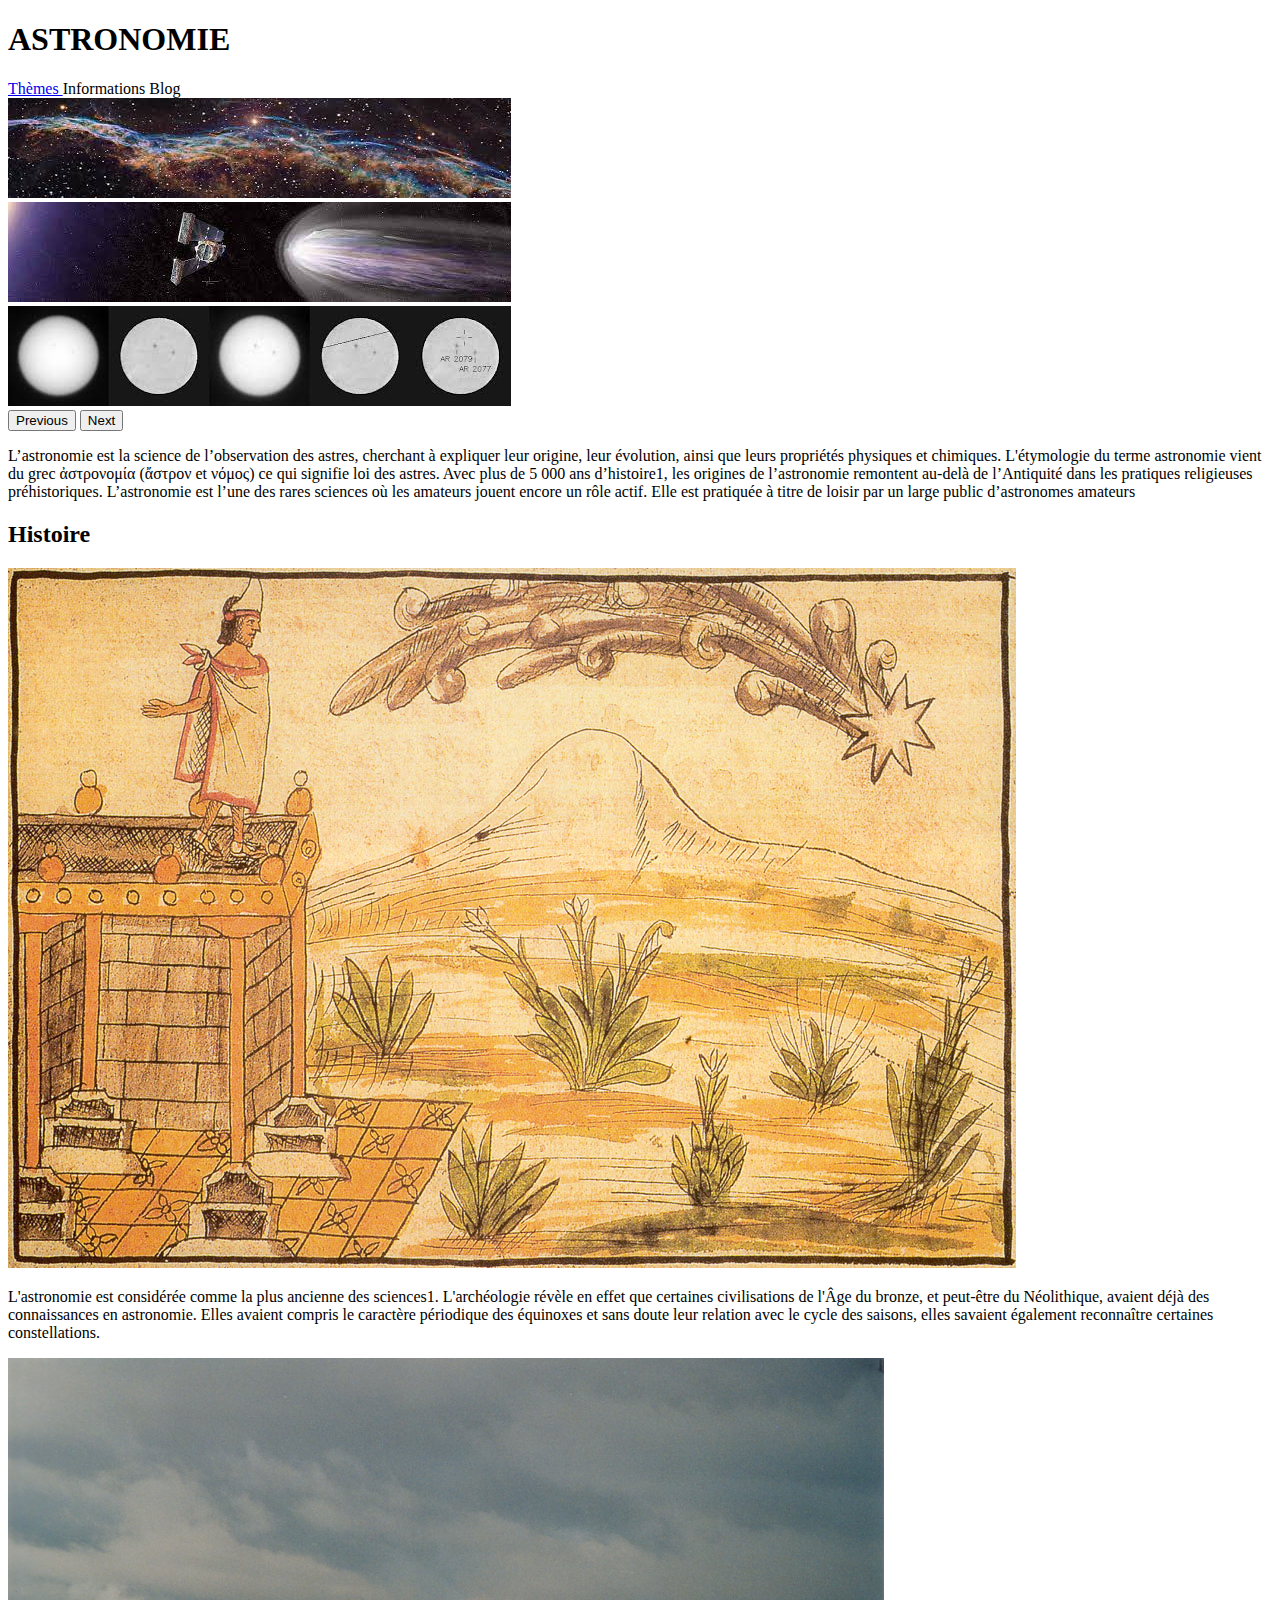
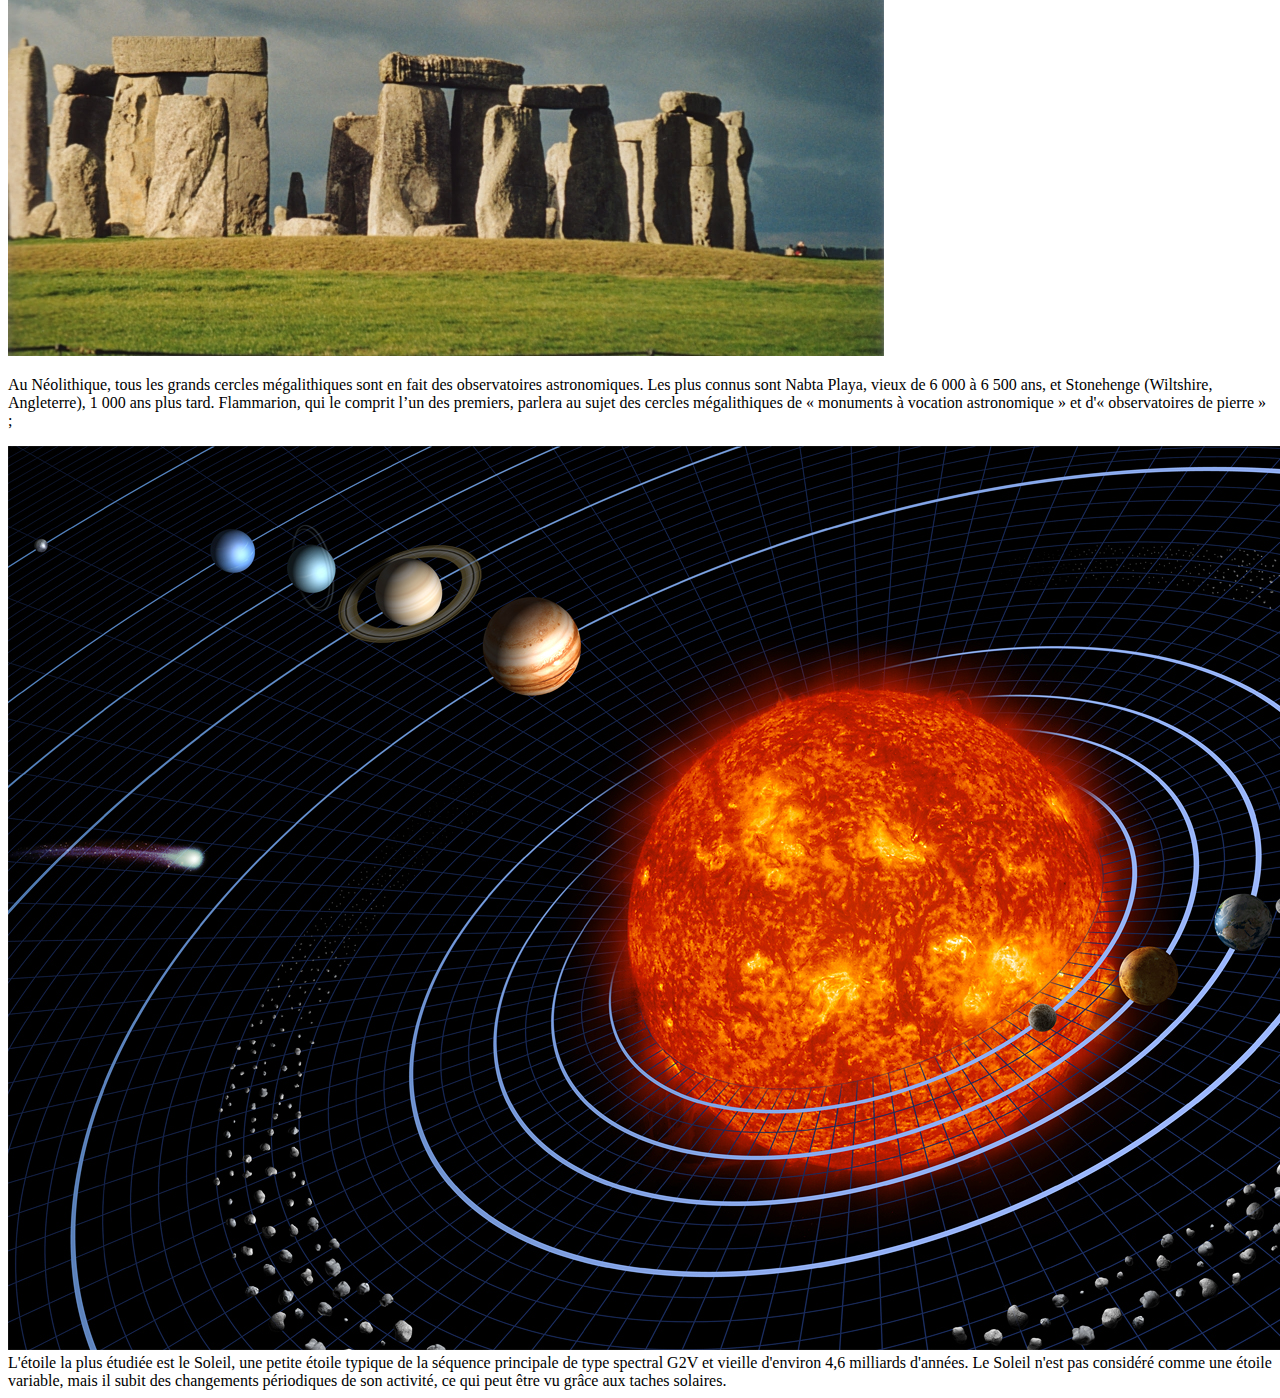
<file: CréationSite/index.html>
<!DOCTYPE html>
<html lang="en">

<head>
    <meta charset="UTF-8">
    <meta http-equiv="X-UA-Compatible" content="IE=edge">
    <meta name="viewport" content="width=device-width, initial-scale=1.0">

    <link href="https://cdn.jsdelivr.net/npm/bootstrap@5.0.0-beta3/dist/css/bootstrap.min.css" rel="stylesheet"
        integrity="sha384-eOJMYsd53ii+scO/bJGFsiCZc+5NDVN2yr8+0RDqr0Ql0h+rP48ckxlpbzKgwra6" crossorigin="anonymous">

    <script src="https://cdn.jsdelivr.net/npm/bootstrap@5.0.0-beta3/dist/js/bootstrap.bundle.min.js"
        integrity="sha384-JEW9xMcG8R+pH31jmWH6WWP0WintQrMb4s7ZOdauHnUtxwoG2vI5DkLtS3qm9Ekf" crossorigin="anonymous">
    </script>

    <title>Document</title>
</head>

<body>

    <nav class="bg-warning">
        <div class="container-fluid">
            <div class="row text-center">
                <div class="col-sm-9">
                    <h1 class="display-5 text-danger">ASTRONOMIE</h1>
                </div>
                <div class="col-sm-3 pt-3">
                    <div class="row">
                        <a class="col-4 col-sm-4 text-success" href="#">
                            Thèmes
                        </a>
                        <a class="col-4 col-sm-4 text-success">
                            Informations
                        </a>
                        <a class="col-4 col-sm-4 text-success">
                            Blog
                        </a>
                    </div>
                </div>
            </div>
        </div>
    </nav>

    <div class="container-fluid">

        <div id="carouselExampleControls" class="carousel slide" data-bs-ride="carousel">
            <div class="carousel-inner">
                <div class="carousel-item active">
                    <img src="../CréationSite/images/dev1.jpeg" class=" img-fluid d-block h-auto w-100" alt="...">
                </div>

                <div class="carousel-item">
                    <img src="../CréationSite/images/dev2.jpeg" class="img-fluid d-block h-auto w-100" alt="...">
                </div>
                <div class="carousel-item">
                    <img src="../CréationSite/images/dev3.jpeg" class="img-fluid d-block h-auto w-100" alt="...">
                </div>
            </div>
            <button class="carousel-control-prev" type="button" data-bs-target="#carouselExampleControls"
                data-bs-slide="prev">
                <span class="carousel-control-prev-icon" aria-hidden="true"></span>
                <span class="visually-hidden">Previous</span>
            </button>
            <button class="carousel-control-next" type="button" data-bs-target="#carouselExampleControls"
                data-bs-slide="next">
                <span class="carousel-control-next-icon" aria-hidden="true"></span>
                <span class="visually-hidden">Next</span>
            </button>
        </div>
    </div>


    <div class="container-fluid">
        <p>L’astronomie est la science de l’observation des astres, cherchant à expliquer leur origine, leur évolution,
            ainsi que leurs propriétés physiques et chimiques.
            L'étymologie du terme astronomie vient du grec ἀστρονομία (ἄστρον et νόμος) ce qui signifie loi des astres.
            Avec plus de 5 000 ans d’histoire1, les origines de l’astronomie remontent au-delà de l’Antiquité dans les
            pratiques religieuses préhistoriques. L’astronomie est
            l’une des rares sciences où les amateurs jouent encore un rôle actif. Elle est pratiquée à titre de loisir
            par un large public d’astronomes amateurs</p>
    </div>

    <div class="container-fluid">
        <h2>Histoire</h2>

        <div class="row ">

            <div class="col-lg-4 col-md-4 col-sm-4">
                <img src="../CréationSite/img1.jpeg" alt="..." class="img-thumbnail">
                <p class="overflow-auto<breakpoint>-auto">
                    L'astronomie est considérée comme la plus ancienne des sciences1. L'archéologie révèle en effet que
                    certaines civilisations de l'Âge du bronze, et peut-être du Néolithique, avaient déjà des
                    connaissances
                    en astronomie. Elles avaient compris le caractère périodique des équinoxes et sans doute leur
                    relation avec
                    le cycle des saisons, elles savaient également reconnaître certaines constellations.

                </p>
            </div>

            <div class="col-lg-4 col-md-4 col-sm-4">

                <img src="../CréationSite/Stonehenge_front_half.jpeg" alt="..." class="img-thumbnail">


                <p>
                    Au Néolithique, tous les grands cercles mégalithiques sont en fait des observatoires astronomiques.
                    Les plus connus sont Nabta Playa, vieux de 6 000 à 6 500 ans, et Stonehenge (Wiltshire, Angleterre),
                    1 000 ans plus tard. Flammarion, qui le comprit l’un des premiers, parlera au sujet des cercles
                    mégalithiques
                    de « monuments à vocation astronomique » et d'« observatoires de pierre » ;
                </p>
            </div>

            <div class="col-lg-4 col-md-4 col-sm-4">


                <img src="../CréationSite/Solar_sys.jpeg" alt="..." class="img-thumbnail">

                <div class="overflow-scroll h-25">L'étoile la plus étudiée est le Soleil, une petite étoile typique de
                    la séquence principale de type
                    spectral G2V
                    et vieille d'environ 4,6 milliards d'années. Le Soleil n'est pas considéré comme une étoile
                    variable, mais il subit
                    des changements périodiques de son activité, ce qui peut être vu grâce aux taches solaires.
                </div>


            </div>
        </div>




</body>

</html>
</file>
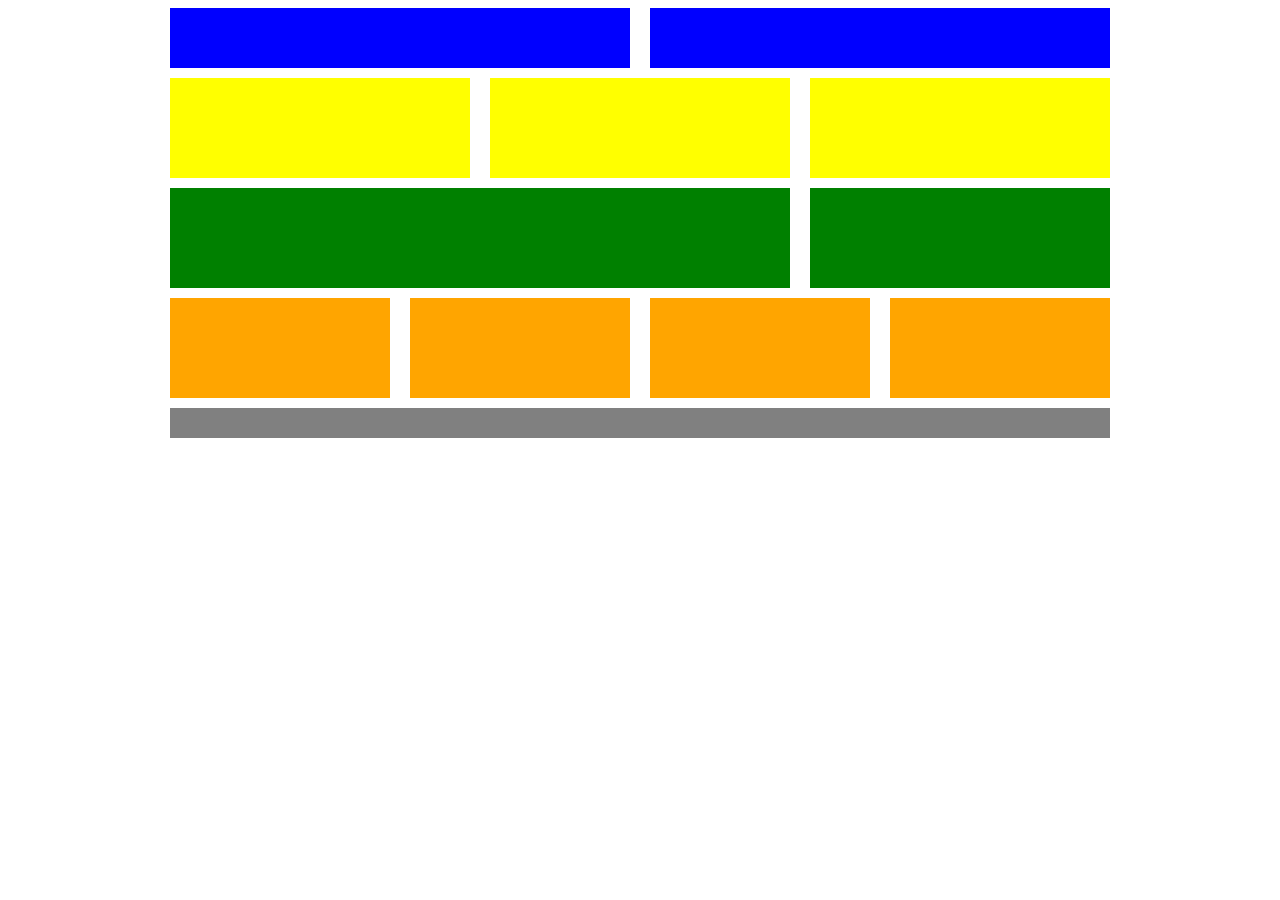
<file: Exo1/index.html>
<!DOCTYPE html>
<html lang="en">
<head>
    <meta charset="utf-8"/>
    <title>Exercise #1: 960gs</title>
    <link rel="stylesheet" href="../Exo1/960.css"/>
    <style>
        .blue {
            background-color: blue;
            height: 60px;
        }

        .yellow, .green, .lightgreen, .orange {
            height: 100px;
        }

        .yellow {
            background-color: yellow;
        }

        .green {
            background-color: green;
        }

        .lightgreen {
            background-color: lightgreen;
        }

        .orange {
            background-color: orange;
        }

        .grey {
            background-color: grey;
            height: 30px;
        }

        /* add space around the clear div */
        .clear {
            margin-top: 10px;
            margin-bottom: 10px;
        }
    </style>
</head>
<body>
<div class="container_12">
    <div class="row">
        <div class="grid_6">
            <div class="blue"></div>
        </div>
        <div class="grid_6">
            <div class="blue"></div>
        </div>
    </div>    

    <div class="clear"></div>

    <div class="row">
        <div class="grid_4">
            <div class="yellow"></div>
        </div>
        <div class="grid_4">
            <div class="yellow"></div>
        </div>
        <div class="grid_4">
            <div class="yellow"></div>
        </div>
    </div> 

    <div class="clear"></div>

    <div class="row">
        <div class="grid_8">
            <div class="green"></div>
        </div>
        <div class="grid_4">
            <div class="green"></div>
        </div>
    </div> 

    <div class="clear"></div>

    <div class="row">
        <div class="grid_3">
            <div class="orange"></div>
        </div>
        <div class="grid_3">
            <div class="orange"></div>
        </div>
        <div class="grid_3">
            <div class="orange"></div>
        </div>
        <div class="grid_3">
            <div class="orange"></div>
        </div>
    </div> 

    <div class="clear"></div>

    <div class="row">
        <div class="grid_12">
            <div class="grey"></div>
        </div>
    </div> 

    <!-- this is a single colored box; replace XXs -->
    <div class="grid_XX">
        <div class="XX"></div>
    </div>

    <!-- this is the separator between rows -->
    <div class="clear"></div>

</div>

</body>
</html>
</file>
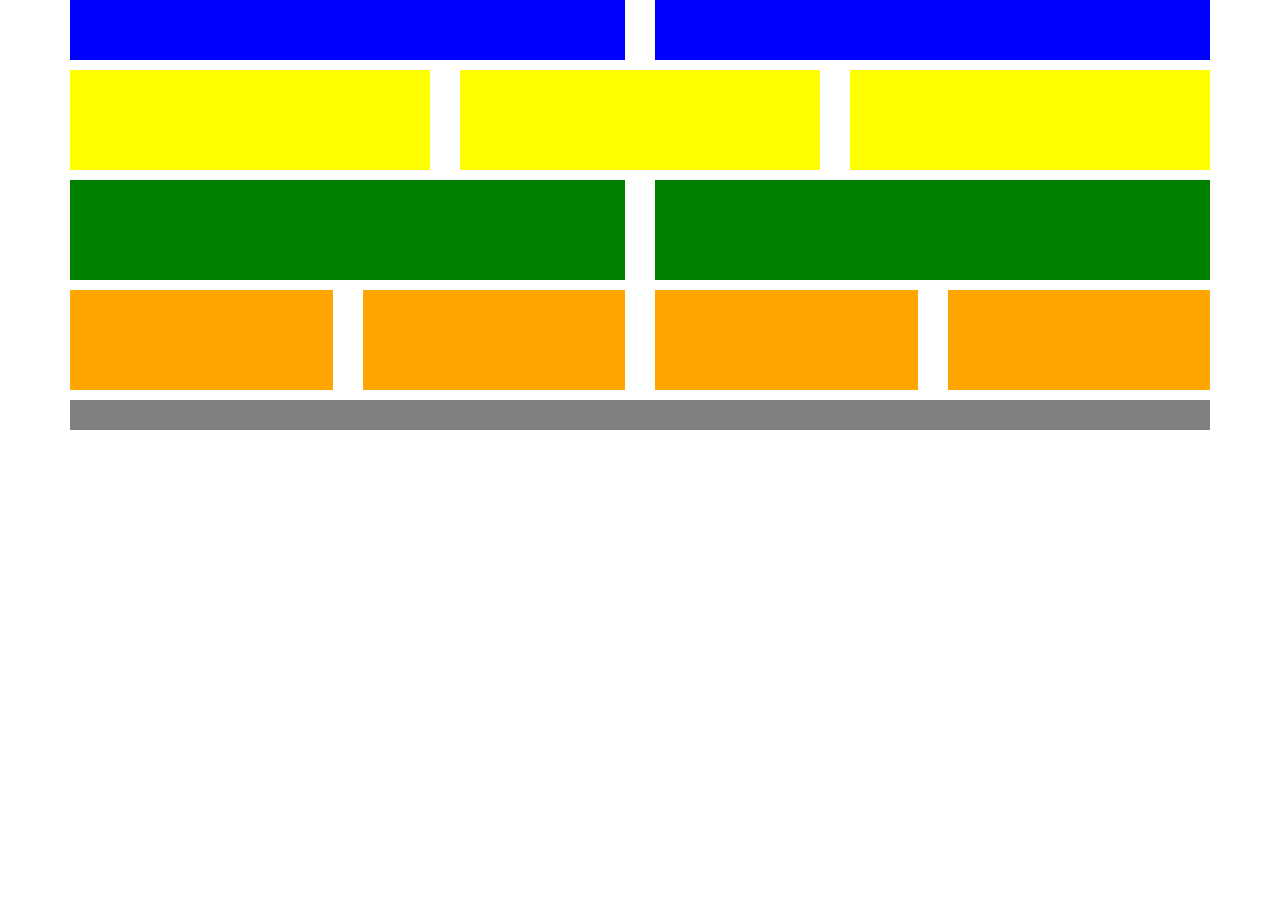
<file: Exo2/index.html>
<!DOCTYPE html>
<html lang="en">

<head>
    <title>Exercise #2: Grid layout</title>
    <meta charset="UTF-8">
    <meta name="viewport" content="width=device-width, initial-scale=1">
    <link rel="stylesheet" href="https://maxcdn.bootstrapcdn.com/bootstrap/3.2.0/css/bootstrap.min.css">
    <style>
        .blue {
            background-color: blue;
            height: 60px;
        }

        .yellow,
        .green,
        .lightgreen,
        .orange {
            height: 100px;
        }

        .yellow {
            background-color: yellow;
        }

        .green {
            background-color: green;
        }

        .lightgreen {
            background-color: lightgreen;
        }

        .orange {
            background-color: orange;
        }

        .grey {
            background-color: grey;
            height: 30px;
        }

        /* add some space below the colored boxes */
        .blue,
        .yellow,
        .green,
        .lightgreen,
        .orange {
            margin-bottom: 10px;
        }
    </style>
</head>

<body>
    <div class="container">

        <div class="row">
            <div class="col-md-12 col-lg-6">
                <div class="blue"></div>
            </div>
            <div class="col-md-12 col-lg-6">
                <div class="blue"></div>
            </div>
        </div>
        
        <div class="clear"></div>

        <div class="row">
            <div class="col-md-12 col-lg-4">
                <div class="yellow"></div>
            </div>
            <div class="col-md-12 col-lg-4">
                <div class="yellow"></div>
            </div>
            <div class="col-md-12 col-lg-4">
                <div class="yellow"></div>
            </div>
        </div>

        <div class="clear"></div>

        <div class="row">
            <div class="hidden-xs hidden-sm hidden-md col-lg-6">
                <div class="green"></div>
            </div>
            <div class="hidden-xs hidden-sm hidden-md col-lg-6">
                <div class="green"></div>
            </div>
        </div>



        <div class="clear"></div>

        <div class="row">
            <div class="hidden-xs hidden-sm hidden-md col-lg-3">
                <div class="orange"></div>
            </div>
            <div class="hidden-xs hidden-sm hidden-md col-lg-3">
                <div class="orange"></div>
            </div>
            <div class="hidden-xs hidden-sm hidden-md col-lg-3">
                <div class="orange"></div>
            </div>
            <div class="hidden-xs hidden-sm hidden-md col-lg-3">
                <div class="orange"></div>
            </div>
        </div>

        <div class="clear"></div>

        <div class="row">
            <div class="col-md-12 col-lg-12">
                <div class="grey"></div>
            </div>
        </div>
        
    </div>

</body>

</html>
</file>
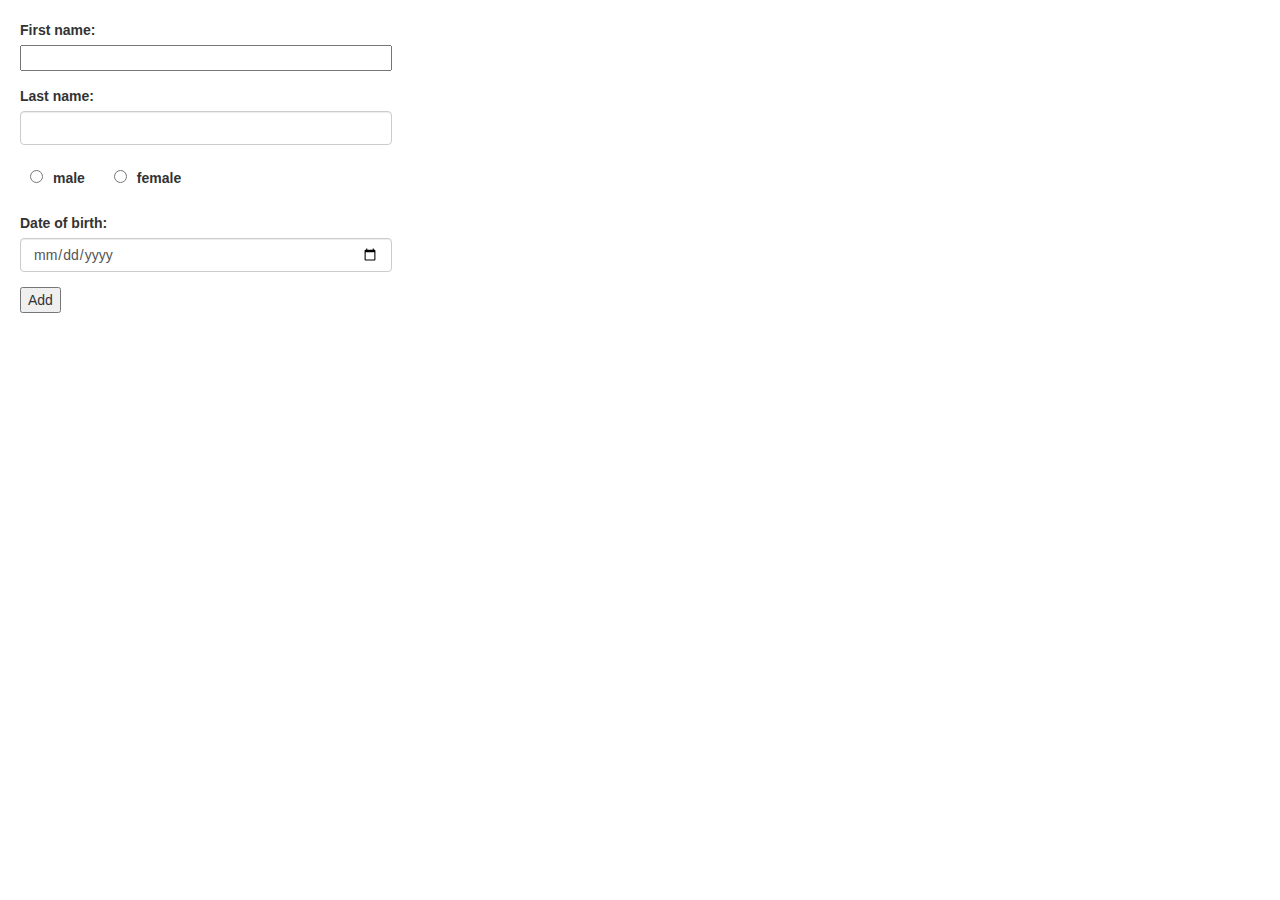
<file: Exo3/index.html>
<!DOCTYPE html>
<html>
<head>
    <meta charset="UTF-8">

    <link rel="stylesheet" href="https://maxcdn.bootstrapcdn.com/bootstrap/3.4.1/css/bootstrap.min.css">

    <title>Exercise #6: Simple form</title>

    <style>
        body {
            margin: 20px;
        }

        #first_name, #last_name, #birth_date {
            display: block;
            margin-bottom: 10px;
            width: 30%;
        }

        input, label {
            margin-right: 15px;
        }

        input[type=radio] {
            margin: 10px;
        }



    </style>

</head>
<body>
<form action="#">
    <div class="form-group">
        <label for="first_name">First name:</label>
        <input type="text" name="first_name" id="first_name" class="form-cpntrol"/>
    </div>
    <div class="form-group">
        <label for="last_name">Last name:</label>
        <input type="text" name="last_name" id="last_name" class="form-control"/>
    </div>
    <div class="form-group">
        <label><input type="radio" name="gender" value="male"/>male</label>
        <label><input type="radio" name="gender" value="female"/>female</label>
    </div>
    <div class="form-group">
        <label for="birth_date">Date of birth:</label>
        <input type="date" name="birth_date" id="birth_date" class="form-control"/>
    </div>
    <input type="submit" value="Add"/>
</form>
</body>
</html>
</file>
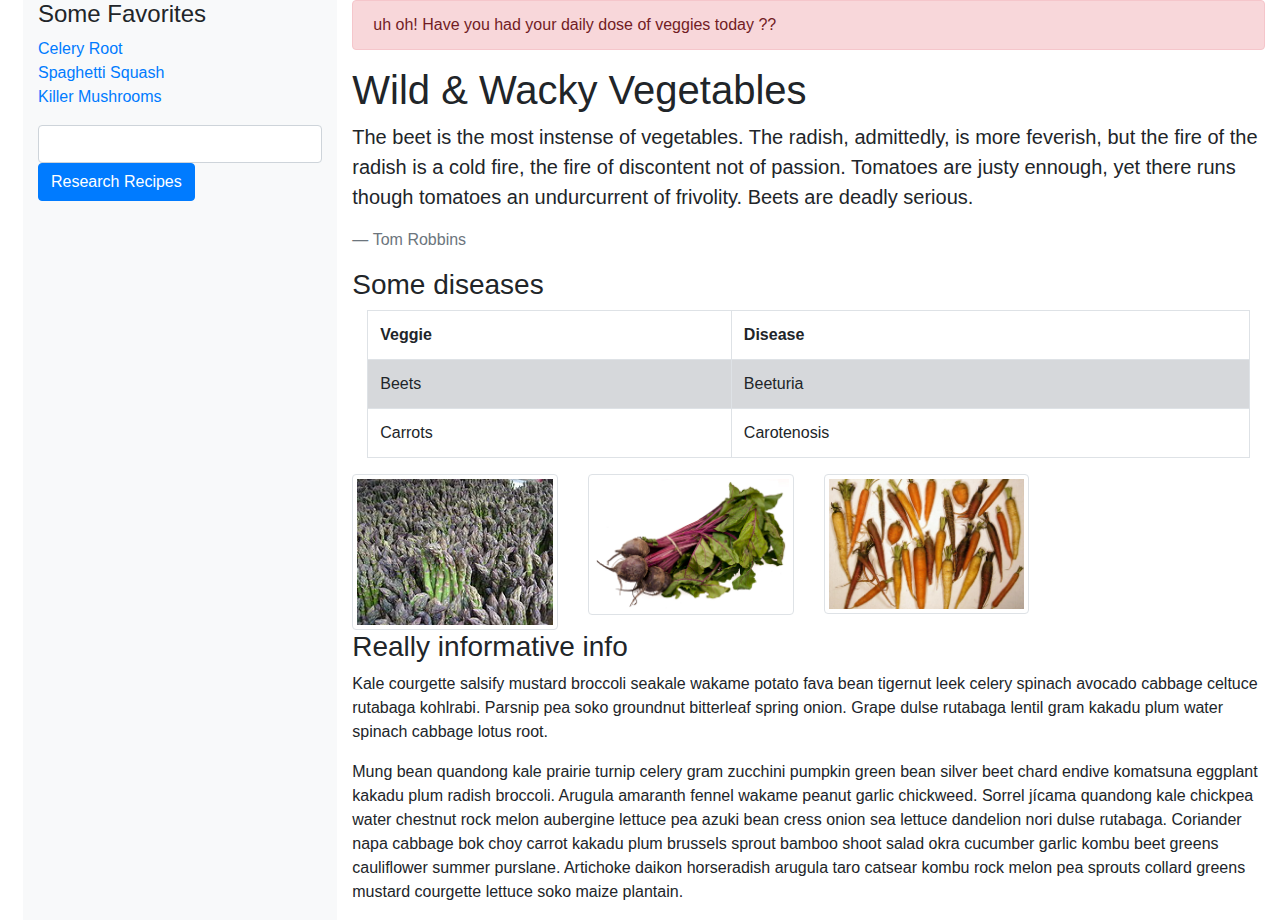
<file: Exo4/index.html>
<!DOCTYPE html>
<html lang="en">

<head>
    <meta charset="utf-8">

    <title>Exercise #7: Wild & Wacky Vegetables</title>
    <meta name="viewport" content="width=device-width, initial-scale=1.0">

    <link rel="stylesheet" href="https://stackpath.bootstrapcdn.com/bootstrap/4.3.1/css/bootstrap.min.css"
        integrity="sha384-ggOyR0iXCbMQv3Xipma34MD+dH/1fQ784/j6cY/iJTQUOhcWr7x9JvoRxT2MZw1T" crossorigin="anonymous">

    <link rel="stylesheet" href="images">

</head>

<body>

    <div class="container-fluid">
        <div class="row ml-2">

            <div class="col-xs-3 col-sm-3 col-md-3 col-lg-3 bg-light">

                <h4>Some Favorites</h4>

                <ul class="list-unstyled">
                    <li><a href="#">Celery Root</a>
                    </li>
                    <li><a href="#">Spaghetti Squash</a>
                    </li>
                    <li><a href="#">Killer Mushrooms</a>
                    </li>
                </ul>

                <input type="text" class="form-control" name="search"></input>
                <button type="button" class="btn btn-primary">Research Recipes</button>
            </div>
            

            <div class="col-xs-9 col-sm-9 col-md-9 col-lg-9">

                <div class="alert alert-danger" role="alert">
                    uh oh! Have you had your daily dose of veggies today ??
                </div>

                <h1>Wild & Wacky Vegetables</h1>

                <blockquote class="blockquote">
                    <p>The beet is the most instense of vegetables. The radish, admittedly, is more feverish,
                        but the fire of the radish is a cold fire, the fire of discontent not of passion. Tomatoes
                        are justy ennough, yet there runs though tomatoes an undurcurrent of frivolity. Beets
                        are deadly serious.</p>
                    <footer class="blockquote-footer">Tom Robbins <cite title="">
                </blockquote>

                <h3>Some diseases</h3>

                <div class="container">

                    <table class="table table-bordered">
                        <tbody>
                            <tr>
                                <th>Veggie</th>
                                <th>Disease</th>
                            </tr>

                            <tr>
                                <td class="table-secondary">Beets</td>
                                <td class="table-secondary">Beeturia</td>
                            </tr>

                            <tr>
                                <td>Carrots</td>
                                <td>Carotenosis</td>
                            </tr>
                        </tbody>
                    </table>
                </div>


                <div class="row">
                    <div class="col-md-3">
                        <img src="images/aspargus.jpg" alt="..." class="img-thumbnail">
                    </div>

                    <div class="col-md-3">
                        <img src="images/Beets-Bundle.jpg" alt="..." class="img-thumbnail">
                    </div>

                    <div class="col-md-3">
                        <img src="images/CarrotDiversityLg.jpg" alt="..." class="img-thumbnail">
                    </div>
                </div>

                <h3>Really informative info</h3>

                <p>Kale courgette salsify mustard broccoli seakale wakame potato
                    fava bean tigernut leek celery spinach avocado cabbage celtuce rutabaga
                    kohlrabi. Parsnip pea soko groundnut bitterleaf spring onion. Grape
                    dulse rutabaga lentil gram kakadu plum water spinach cabbage lotus root.
                </p>
                <p>
                    Mung bean quandong kale prairie turnip celery gram zucchini
                    pumpkin green bean silver beet chard endive komatsuna eggplant kakadu
                    plum radish broccoli. Arugula amaranth fennel wakame peanut garlic
                    chickweed. Sorrel jícama quandong kale chickpea water chestnut rock
                    melon aubergine lettuce pea azuki bean cress onion sea lettuce dandelion
                    nori dulse rutabaga. Coriander napa cabbage bok choy carrot kakadu plum
                    brussels sprout bamboo shoot salad okra cucumber garlic kombu beet
                    greens cauliflower summer purslane. Artichoke daikon horseradish arugula
                    taro catsear kombu rock melon pea sprouts collard greens mustard
                    courgette lettuce soko maize plantain.
                </p>

            </div>


        </div>

        <div </div> </div> </body> </html>
</file>
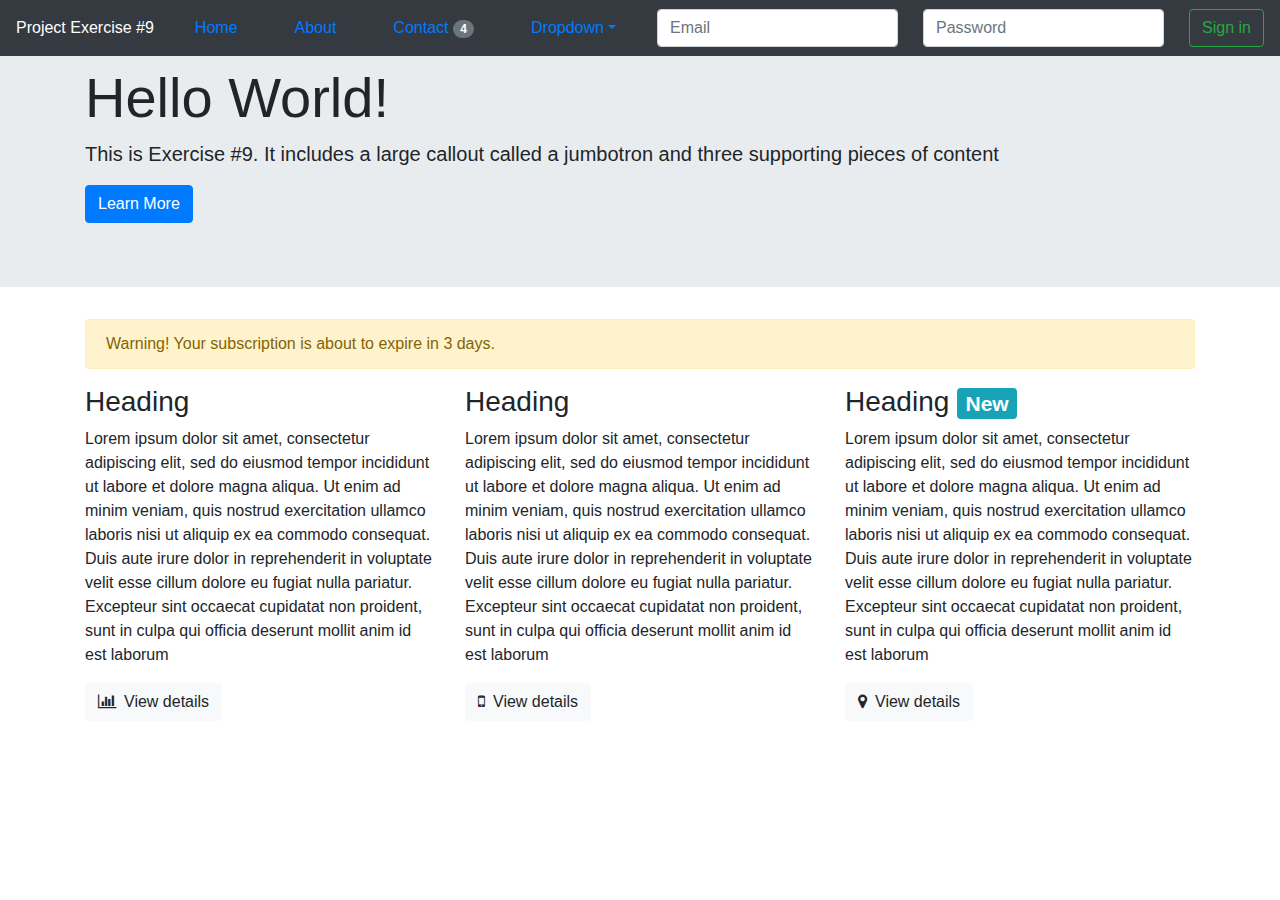
<file: Exo5/index.html>
<!DOCTYPE html>
<html lang="en">

<head>
    <meta charset="UTF-8">
    <meta http-equiv="X-UA-Compatible" content="IE=edge">
    <meta name="viewport" content="width=device-width, initial-scale=1.0">

    <script src="https://code.jquery.com/jquery-3.2.1.slim.min.js"
        integrity="sha384-KJ3o2DKtIkvYIK3UENzmM7KCkRr/rE9/Qpg6aAZGJwFDMVNA/GpGFF93hXpG5KkN" crossorigin="anonymous">
    </script>
    <script src="https://cdnjs.cloudflare.com/ajax/libs/popper.js/1.12.9/umd/popper.min.js"
        integrity="sha384-ApNbgh9B+Y1QKtv3Rn7W3mgPxhU9K/ScQsAP7hUibX39j7fakFPskvXusvfa0b4Q" crossorigin="anonymous">
    </script>

    <link rel="stylesheet" href="https://maxcdn.bootstrapcdn.com/bootstrap/4.0.0/css/bootstrap.min.css"
        integrity="sha384-Gn5384xqQ1aoWXA+058RXPxPg6fy4IWvTNh0E263XmFcJlSAwiGgFAW/dAiS6JXm" crossorigin="anonymous">
    <script src="https://maxcdn.bootstrapcdn.com/bootstrap/4.0.0/js/bootstrap.min.js"
        integrity="sha384-JZR6Spejh4U02d8jOt6vLEHfe/JQGiRRSQQxSfFWpi1MquVdAyjUar5+76PVCmYl" crossorigin="anonymous">
    </script>

    <link rel="stylesheet" href="font-awesome-4.7.0/css/font-awesome.min.css">

    <title>Exo5</title>

</head>

<body>

    <ul class="navbar fixed-top navbar-expand-lg bg-dark list-unstyled justify-content-between text-white">Project
        Exercise #9
        <li class="nav-item">
            <a class="nav-link active" href="#">Home</a>
        </li>
        <li class="nav-item">
            <a class="nav-link" href="#">About</a>
        </li>
        <li class="nav-item">
            <a class="nav-link" href="#">Contact <span class="badge badge-pill badge-secondary">4</span></a>
        </li>
        <li class="nav-item dropdown">
            <a class="nav-link dropdown-toggle" data-toggle="dropdown" href="#" role="button" aria-haspopup="true"
                aria-expanded="false">Dropdown</a>
            <div class="dropdown-menu" aria-labelledby="navbarDropdown">
                <a class="dropdown-item" href="#">Action</a>
                <a class="dropdown-item" href="#">Another Action</a>
                <a class="dropdown-item" href="#">Something else here</a>
                <div class="dropdown-divider"></div>
                <h6 class="dropdown-header">New header</h6>
                <a class="dropdown-item" href="#">Separated link</a>
                <a class="dropdown-item" href="#">One more separated link</a>
            </div>
        <li class="nav-item">

            <input class="form-control mr-sm-2 mr-lg-2" type="email" placeholder="Email" aria-label="Email">
        </li>
        <li class="nav-item">
            <input type="password" class="form-control mr-sm-2 mr-lg-2" id="inputPassword2" placeholder="Password">
        </li>
        <li class="nav-item">
            <button class="btn btn-outline-success my-2 my-sm-0" type="submit">Sign in</button>
        </li>

    </ul>

    <!-- <form class="form-inline">
        <input type="text" class="form-control"> 
        <input type="text" class="form-control">
    </form> -->


    <div class="jumbotron jumbotron-fluid">

        <div class="container">
            <h1 class="display-4">Hello World!</h1>
            <p class="lead">This is Exercise #9. It includes a large
                callout called a jumbotron and three supporting pieces of content</p>

            <button type="button" class="btn btn-primary">Learn More</button>
        </div>

    </div>



    <div class="container">

        <div class="alert alert-warning" role="alert">
            Warning! Your subscription is about to expire in 3 days.
        </div>
        <div class="row">
            <div class="col-lg-4">
                <h3>Heading</h3>
                <p>
                    Lorem ipsum dolor sit amet, consectetur adipiscing elit, sed do eiusmod tempor incididunt ut
                    labore et dolore magna aliqua. Ut enim ad minim veniam, quis nostrud exercitation ullamco laboris
                    nisi ut aliquip ex ea commodo consequat. Duis aute irure dolor in reprehenderit in voluptate velit
                    esse cillum dolore eu fugiat nulla pariatur. Excepteur sint occaecat cupidatat non proident, sunt in
                    culpa qui officia deserunt mollit anim id est laborum
                </p>
                <button type="button" class="btn btn-light "><span class="fa fa-bar-chart mr-2"></span>View
                    details</button>
            </div>

            <div class="col-lg-4">
                <h3>Heading</h3>
                <p>
                    Lorem ipsum dolor sit amet, consectetur adipiscing elit, sed do eiusmod tempor incididunt ut
                    labore et dolore magna aliqua. Ut enim ad minim veniam, quis nostrud exercitation ullamco laboris
                    nisi ut aliquip ex ea commodo consequat. Duis aute irure dolor in reprehenderit in voluptate velit
                    esse cillum dolore eu fugiat nulla pariatur. Excepteur sint occaecat cupidatat non proident, sunt in
                    culpa qui officia deserunt mollit anim id est laborum
                </p>
                <button type="button" class="btn btn-light"><span class="fa fa-mobile mr-2"></span>View details</button>


            </div>

            <div class="col-lg-4">
                <h3>Heading <span class="badge badge-info">New</span></h3>
                <p>
                    Lorem ipsum dolor sit amet, consectetur adipiscing elit, sed do eiusmod tempor incididunt ut
                    labore et dolore magna aliqua. Ut enim ad minim veniam, quis nostrud exercitation ullamco laboris
                    nisi ut aliquip ex ea commodo consequat. Duis aute irure dolor in reprehenderit in voluptate velit
                    esse cillum dolore eu fugiat nulla pariatur. Excepteur sint occaecat cupidatat non proident, sunt in
                    culpa qui officia deserunt mollit anim id est laborum
                </p>
                <button type="button" class="btn btn-light"><span class="fa fa-map-marker mr-2"></span>View
                    details</button>
            </div>
        </div>

    </div>

</body>

</html>
</file>
<file: Exo1/960.css>
/*
  960 Grid System ~ Core CSS.
  Learn more ~ http://960.gs/
  Licensed under GPL and MIT.
*/

/*
  Forces backgrounds to span full width,
  even if there is horizontal scrolling.
  Increase this if your layout is wider.
  Note: IE6 works fine without this fix.
*/

body {
  min-width: 960px;
}

/* `Container
----------------------------------------------------------------------------------------------------*/

.container_12,
.container_16 {
  margin-left: auto;
  margin-right: auto;
  width: 960px;
}

/* `Grid >> Global
----------------------------------------------------------------------------------------------------*/

.grid_1,
.grid_2,
.grid_3,
.grid_4,
.grid_5,
.grid_6,
.grid_7,
.grid_8,
.grid_9,
.grid_10,
.grid_11,
.grid_12,
.grid_13,
.grid_14,
.grid_15,
.grid_16 {
  display: inline;
  float: left;
  margin-left: 10px;
  margin-right: 10px;
  row-gap: 5em;
}

.push_1, .pull_1,
.push_2, .pull_2,
.push_3, .pull_3,
.push_4, .pull_4,
.push_5, .pull_5,
.push_6, .pull_6,
.push_7, .pull_7,
.push_8, .pull_8,
.push_9, .pull_9,
.push_10, .pull_10,
.push_11, .pull_11,
.push_12, .pull_12,
.push_13, .pull_13,
.push_14, .pull_14,
.push_15, .pull_15 {
  position: relative;
}

.container_12 .grid_3,
.container_16 .grid_4 {
  width: 220px;
}

.container_12 .grid_6,
.container_16 .grid_8 {
  width: 460px;
}

.container_12 .grid_9,
.container_16 .grid_12 {
  width: 700px;
}

.container_12 .grid_12,
.container_16 .grid_16 {
  width: 940px;
}

/* `Grid >> Children (Alpha ~ First, Omega ~ Last)
----------------------------------------------------------------------------------------------------*/

.alpha {
  margin-left: 0;
}

.omega {
  margin-right: 0;
}

/* `Grid >> 12 Columns
----------------------------------------------------------------------------------------------------*/

.container_12 .grid_1 {
  width: 60px;
}

.container_12 .grid_2 {
  width: 140px;
}

.container_12 .grid_4 {
  width: 300px;
}

.container_12 .grid_5 {
  width: 380px;
}

.container_12 .grid_7 {
  width: 540px;
}

.container_12 .grid_8 {
  width: 620px;
}

.container_12 .grid_10 {
  width: 780px;
}

.container_12 .grid_11 {
  width: 860px;
}

/* `Grid >> 16 Columns
----------------------------------------------------------------------------------------------------*/

.container_16 .grid_1 {
  width: 40px;
}

.container_16 .grid_2 {
  width: 100px;
}

.container_16 .grid_3 {
  width: 160px;
}

.container_16 .grid_5 {
  width: 280px;
}

.container_16 .grid_6 {
  width: 340px;
}

.container_16 .grid_7 {
  width: 400px;
}

.container_16 .grid_9 {
  width: 520px;
}

.container_16 .grid_10 {
  width: 580px;
}

.container_16 .grid_11 {
  width: 640px;
}

.container_16 .grid_13 {
  width: 760px;
}

.container_16 .grid_14 {
  width: 820px;
}

.container_16 .grid_15 {
  width: 880px;
}

/* `Prefix Extra Space >> Global
----------------------------------------------------------------------------------------------------*/

.container_12 .prefix_3,
.container_16 .prefix_4 {
  padding-left: 240px;
}

.container_12 .prefix_6,
.container_16 .prefix_8 {
  padding-left: 480px;
}

.container_12 .prefix_9,
.container_16 .prefix_12 {
  padding-left: 720px;
}

/* `Prefix Extra Space >> 12 Columns
----------------------------------------------------------------------------------------------------*/

.container_12 .prefix_1 {
  padding-left: 80px;
}

.container_12 .prefix_2 {
  padding-left: 160px;
}

.container_12 .prefix_4 {
  padding-left: 320px;
}

.container_12 .prefix_5 {
  padding-left: 400px;
}

.container_12 .prefix_7 {
  padding-left: 560px;
}

.container_12 .prefix_8 {
  padding-left: 640px;
}

.container_12 .prefix_10 {
  padding-left: 800px;
}

.container_12 .prefix_11 {
  padding-left: 880px;
}

/* `Prefix Extra Space >> 16 Columns
----------------------------------------------------------------------------------------------------*/

.container_16 .prefix_1 {
  padding-left: 60px;
}

.container_16 .prefix_2 {
  padding-left: 120px;
}

.container_16 .prefix_3 {
  padding-left: 180px;
}

.container_16 .prefix_5 {
  padding-left: 300px;
}

.container_16 .prefix_6 {
  padding-left: 360px;
}

.container_16 .prefix_7 {
  padding-left: 420px;
}

.container_16 .prefix_9 {
  padding-left: 540px;
}

.container_16 .prefix_10 {
  padding-left: 600px;
}

.container_16 .prefix_11 {
  padding-left: 660px;
}

.container_16 .prefix_13 {
  padding-left: 780px;
}

.container_16 .prefix_14 {
  padding-left: 840px;
}

.container_16 .prefix_15 {
  padding-left: 900px;
}

/* `Suffix Extra Space >> Global
----------------------------------------------------------------------------------------------------*/

.container_12 .suffix_3,
.container_16 .suffix_4 {
  padding-right: 240px;
}

.container_12 .suffix_6,
.container_16 .suffix_8 {
  padding-right: 480px;
}

.container_12 .suffix_9,
.container_16 .suffix_12 {
  padding-right: 720px;
}

/* `Suffix Extra Space >> 12 Columns
----------------------------------------------------------------------------------------------------*/

.container_12 .suffix_1 {
  padding-right: 80px;
}

.container_12 .suffix_2 {
  padding-right: 160px;
}

.container_12 .suffix_4 {
  padding-right: 320px;
}

.container_12 .suffix_5 {
  padding-right: 400px;
}

.container_12 .suffix_7 {
  padding-right: 560px;
}

.container_12 .suffix_8 {
  padding-right: 640px;
}

.container_12 .suffix_10 {
  padding-right: 800px;
}

.container_12 .suffix_11 {
  padding-right: 880px;
}

/* `Suffix Extra Space >> 16 Columns
----------------------------------------------------------------------------------------------------*/

.container_16 .suffix_1 {
  padding-right: 60px;
}

.container_16 .suffix_2 {
  padding-right: 120px;
}

.container_16 .suffix_3 {
  padding-right: 180px;
}

.container_16 .suffix_5 {
  padding-right: 300px;
}

.container_16 .suffix_6 {
  padding-right: 360px;
}

.container_16 .suffix_7 {
  padding-right: 420px;
}

.container_16 .suffix_9 {
  padding-right: 540px;
}

.container_16 .suffix_10 {
  padding-right: 600px;
}

.container_16 .suffix_11 {
  padding-right: 660px;
}

.container_16 .suffix_13 {
  padding-right: 780px;
}

.container_16 .suffix_14 {
  padding-right: 840px;
}

.container_16 .suffix_15 {
  padding-right: 900px;
}

/* `Push Space >> Global
----------------------------------------------------------------------------------------------------*/

.container_12 .push_3,
.container_16 .push_4 {
  left: 240px;
}

.container_12 .push_6,
.container_16 .push_8 {
  left: 480px;
}

.container_12 .push_9,
.container_16 .push_12 {
  left: 720px;
}

/* `Push Space >> 12 Columns
----------------------------------------------------------------------------------------------------*/

.container_12 .push_1 {
  left: 80px;
}

.container_12 .push_2 {
  left: 160px;
}

.container_12 .push_4 {
  left: 320px;
}

.container_12 .push_5 {
  left: 400px;
}

.container_12 .push_7 {
  left: 560px;
}

.container_12 .push_8 {
  left: 640px;
}

.container_12 .push_10 {
  left: 800px;
}

.container_12 .push_11 {
  left: 880px;
}

/* `Push Space >> 16 Columns
----------------------------------------------------------------------------------------------------*/

.container_16 .push_1 {
  left: 60px;
}

.container_16 .push_2 {
  left: 120px;
}

.container_16 .push_3 {
  left: 180px;
}

.container_16 .push_5 {
  left: 300px;
}

.container_16 .push_6 {
  left: 360px;
}

.container_16 .push_7 {
  left: 420px;
}

.container_16 .push_9 {
  left: 540px;
}

.container_16 .push_10 {
  left: 600px;
}

.container_16 .push_11 {
  left: 660px;
}

.container_16 .push_13 {
  left: 780px;
}

.container_16 .push_14 {
  left: 840px;
}

.container_16 .push_15 {
  left: 900px;
}

/* `Pull Space >> Global
----------------------------------------------------------------------------------------------------*/

.container_12 .pull_3,
.container_16 .pull_4 {
  left: -240px;
}

.container_12 .pull_6,
.container_16 .pull_8 {
  left: -480px;
}

.container_12 .pull_9,
.container_16 .pull_12 {
  left: -720px;
}

/* `Pull Space >> 12 Columns
----------------------------------------------------------------------------------------------------*/

.container_12 .pull_1 {
  left: -80px;
}

.container_12 .pull_2 {
  left: -160px;
}

.container_12 .pull_4 {
  left: -320px;
}

.container_12 .pull_5 {
  left: -400px;
}

.container_12 .pull_7 {
  left: -560px;
}

.container_12 .pull_8 {
  left: -640px;
}

.container_12 .pull_10 {
  left: -800px;
}

.container_12 .pull_11 {
  left: -880px;
}

/* `Pull Space >> 16 Columns
----------------------------------------------------------------------------------------------------*/

.container_16 .pull_1 {
  left: -60px;
}

.container_16 .pull_2 {
  left: -120px;
}

.container_16 .pull_3 {
  left: -180px;
}

.container_16 .pull_5 {
  left: -300px;
}

.container_16 .pull_6 {
  left: -360px;
}

.container_16 .pull_7 {
  left: -420px;
}

.container_16 .pull_9 {
  left: -540px;
}

.container_16 .pull_10 {
  left: -600px;
}

.container_16 .pull_11 {
  left: -660px;
}

.container_16 .pull_13 {
  left: -780px;
}

.container_16 .pull_14 {
  left: -840px;
}

.container_16 .pull_15 {
  left: -900px;
}

/* `Clear Floated Elements
----------------------------------------------------------------------------------------------------*/

/* http://sonspring.com/journal/clearing-floats */

.clear {
  clear: both;
  display: block;
  overflow: hidden;
  visibility: hidden;
  width: 0;
  height: 0;
}

/* http://www.yuiblog.com/blog/2010/09/27/clearfix-reloaded-overflowhidden-demystified */

.clearfix:before,
.clearfix:after,
.container_12:before,
.container_12:after,
.container_16:before,
.container_16:after {
  content: '.';
  display: block;
  overflow: hidden;
  visibility: hidden;
  font-size: 0;
  line-height: 0;
  width: 0;
  height: 0;
}

.clearfix:after,
.container_12:after,
.container_16:after {
  clear: both;
}

/*
  The following zoom:1 rule is specifically for IE6 + IE7.
  Move to separate stylesheet if invalid CSS is a problem.
*/

.clearfix,
.container_12,
.container_16 {
  zoom: 1;
}
</file>
